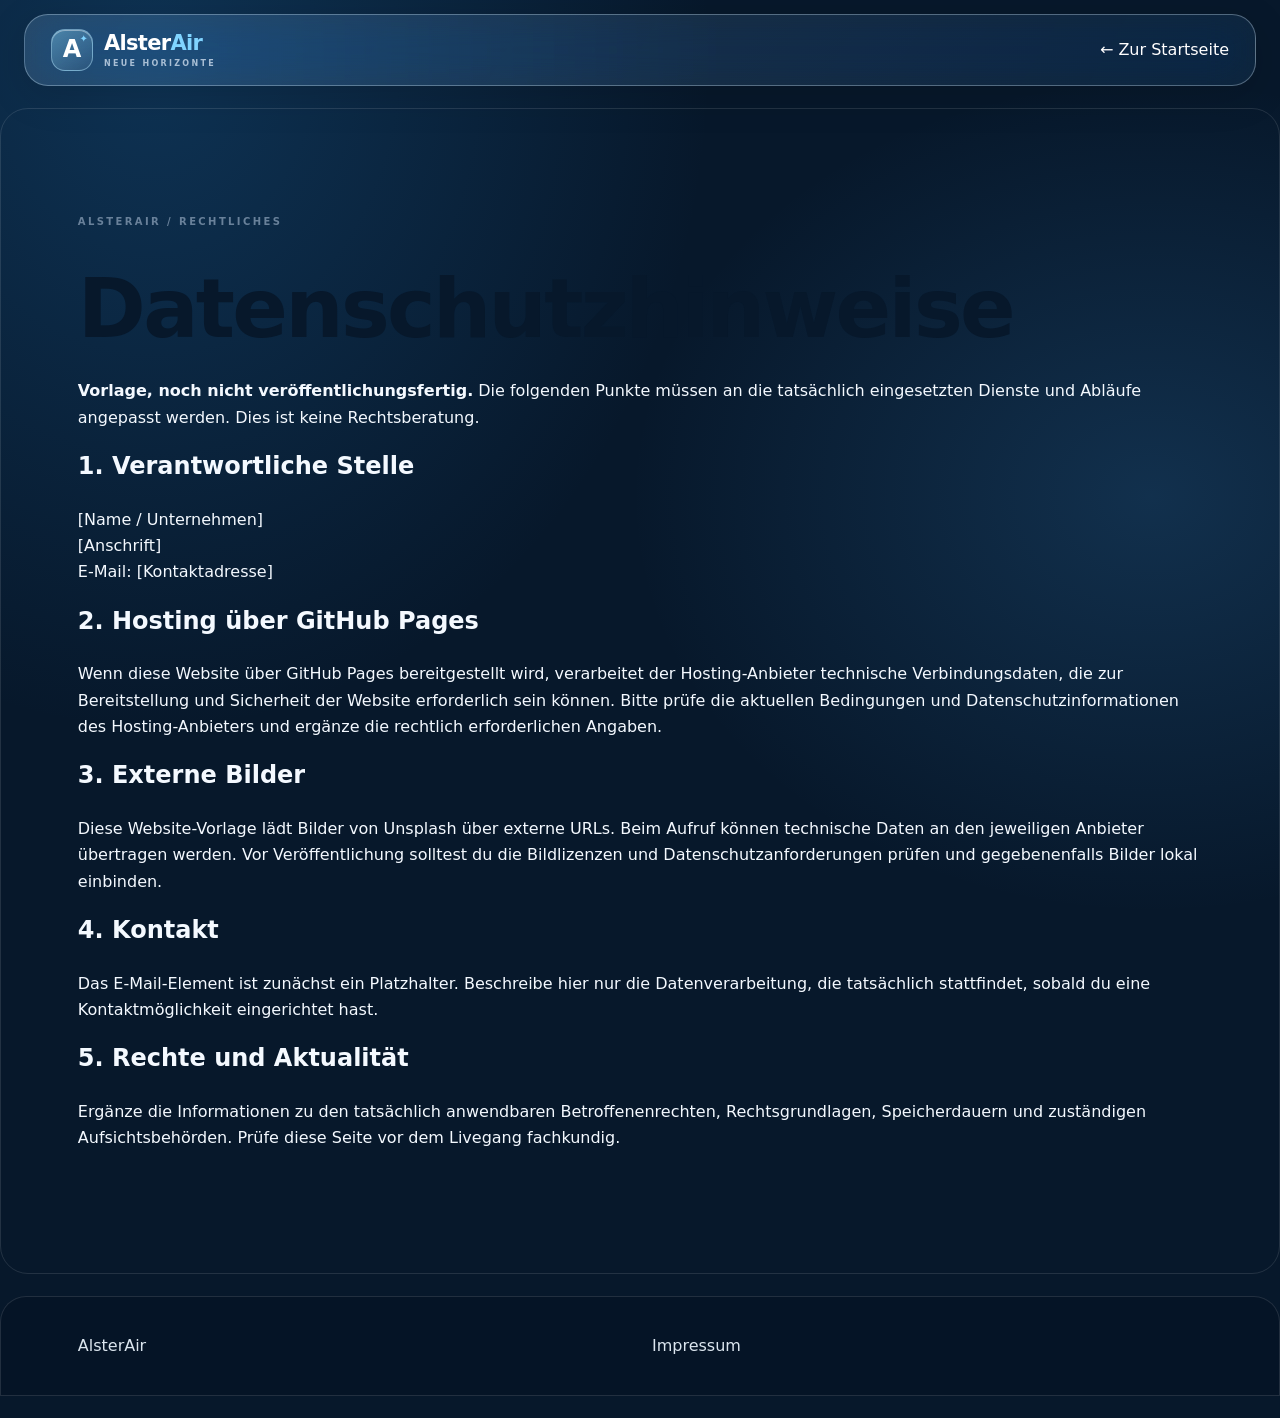
<file: datenschutz.html>
<!doctype html>
<html lang="de"><head><meta charset="utf-8"><meta name="viewport" content="width=device-width,initial-scale=1"><meta name="robots" content="noindex"><title>Datenschutz | AlsterAir</title><link rel="stylesheet" href="styles.css"></head><body><header class="site-header"><a class="brand" href="index.html"><span class="brand-mark">A<span>✦</span></span><span class="brand-name">Alster<span>Air</span><small>NEUE HORIZONTE</small></span></a><a href="index.html">← Zur Startseite</a></header><main class="section-pad"><div class="section-kicker">ALSTERAIR / RECHTLICHES</div><h1 style="color:#07182b">Datenschutzhinweise</h1><p><strong>Vorlage, noch nicht veröffentlichungsfertig.</strong> Die folgenden Punkte müssen an die tatsächlich eingesetzten Dienste und Abläufe angepasst werden. Dies ist keine Rechtsberatung.</p><h2>1. Verantwortliche Stelle</h2><p>[Name / Unternehmen]<br>[Anschrift]<br>E-Mail: [Kontaktadresse]</p><h2>2. Hosting über GitHub Pages</h2><p>Wenn diese Website über GitHub Pages bereitgestellt wird, verarbeitet der Hosting-Anbieter technische Verbindungsdaten, die zur Bereitstellung und Sicherheit der Website erforderlich sein können. Bitte prüfe die aktuellen Bedingungen und Datenschutzinformationen des Hosting-Anbieters und ergänze die rechtlich erforderlichen Angaben.</p><h2>3. Externe Bilder</h2><p>Diese Website-Vorlage lädt Bilder von Unsplash über externe URLs. Beim Aufruf können technische Daten an den jeweiligen Anbieter übertragen werden. Vor Veröffentlichung solltest du die Bildlizenzen und Datenschutzanforderungen prüfen und gegebenenfalls Bilder lokal einbinden.</p><h2>4. Kontakt</h2><p>Das E-Mail-Element ist zunächst ein Platzhalter. Beschreibe hier nur die Datenverarbeitung, die tatsächlich stattfindet, sobald du eine Kontaktmöglichkeit eingerichtet hast.</p><h2>5. Rechte und Aktualität</h2><p>Ergänze die Informationen zu den tatsächlich anwendbaren Betroffenenrechten, Rechtsgrundlagen, Speicherdauern und zuständigen Aufsichtsbehörden. Prüfe diese Seite vor dem Livegang fachkundig.</p></main><footer class="site-footer"><a href="index.html">AlsterAir</a><a href="impressum.html">Impressum</a></footer></body></html>
</file>
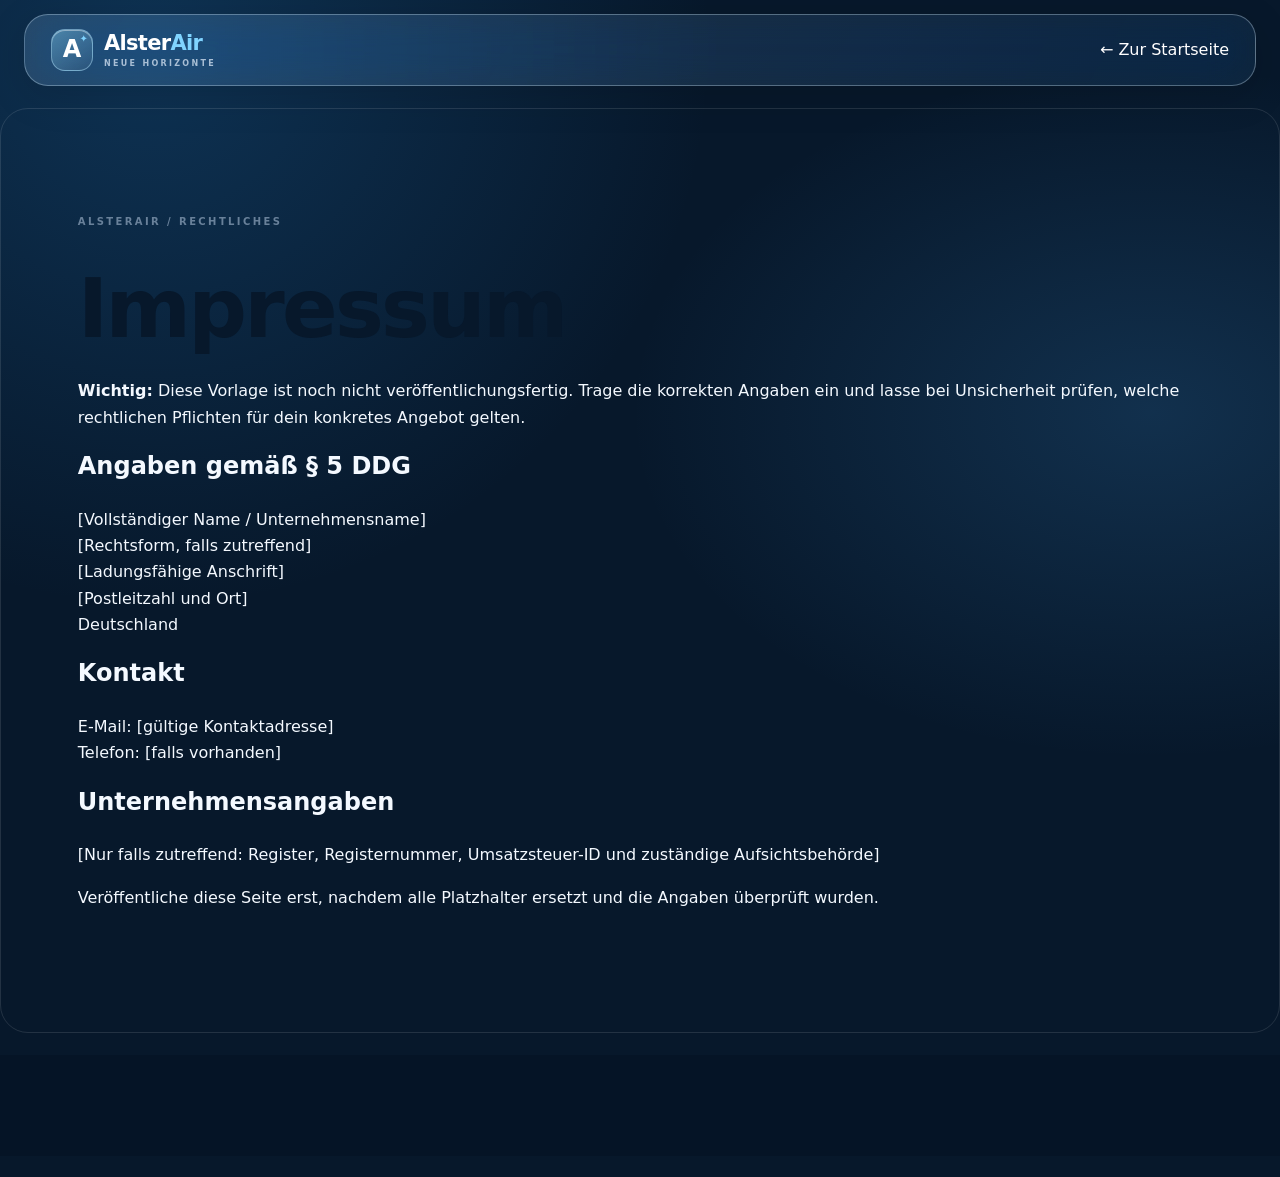
<file: impressum.html>
<!doctype html>
<html lang="de"><head><meta charset="utf-8"><meta name="viewport" content="width=device-width,initial-scale=1"><meta name="robots" content="noindex"><title>Impressum | AlsterAir</title><link rel="stylesheet" href="styles.css"></head><body><header class="site-header"><a class="brand" href="index.html"><span class="brand-mark">A<span>✦</span></span><span class="brand-name">Alster<span>Air</span><small>NEUE HORIZONTE</small></span></a><a href="index.html">← Zur Startseite</a></header><main class="section-pad"><div class="section-kicker">ALSTERAIR / RECHTLICHES</div><h1 style="color:#07182b">Impressum</h1><p><strong>Wichtig:</strong> Diese Vorlage ist noch nicht veröffentlichungsfertig. Trage die korrekten Angaben ein und lasse bei Unsicherheit prüfen, welche rechtlichen Pflichten für dein konkretes Angebot gelten.</p><h2>Angaben gemäß § 5 DDG</h2><p>[Vollständiger Name / Unternehmensname]<br>[Rechtsform, falls zutreffend]<br>[Ladungsfähige Anschrift]<br>[Postleitzahl und Ort]<br>Deutschland</p><h2>Kontakt</h2><p>E-Mail: [gültige Kontaktadresse]<br>Telefon: [falls vorhanden]</p><h2>Unternehmensangaben</h2><p>[Nur falls zutreffend: Register, Registernummer, Umsatzsteuer-ID und zuständige Aufsichtsbehörde]</p><p>Veröffentliche diese Seite erst, nachdem alle Platzhalter ersetzt und die Angaben überprüft wurden.</p></main><footer class="site-footer"><a href="index.html">AlsterAir</a><a href="datenschutz.html">Datenschutz</a></footer></body></html>
</file>
<file: styles.css>
:root{--navy:#07182b;--navy2:#0d2945;--blue:#9ec8f2;--ice:#edf4fb;--ink:#13253a;--muted:#637386;--white:#fff;--line:#d9e2eb;--max:1240px}*{box-sizing:border-box}html{scroll-behavior:smooth;scroll-padding-top:88px}body{margin:0;font-family:Inter,ui-sans-serif,system-ui,-apple-system,BlinkMacSystemFont,"Segoe UI",sans-serif;color:var(--ink);background:#fff;line-height:1.65}a{color:inherit;text-decoration:none}img{display:block;max-width:100%}.skip-link{position:absolute;left:-999px;top:1rem;background:#fff;padding:.7rem;z-index:100}.skip-link:focus{left:1rem}.site-header{height:84px;padding:0 max(5vw,24px);display:flex;align-items:center;justify-content:space-between;background:var(--navy);color:#fff;position:sticky;top:0;z-index:20;border-bottom:1px solid #ffffff1b}.brand{display:flex;align-items:center;gap:11px}.brand-mark{width:42px;height:42px;border:1px solid #a9cbed;border-radius:50%;display:grid;place-items:center;font-size:24px;font-weight:800;position:relative;color:#fff}.brand-mark>span{font-size:10px;color:var(--blue);position:absolute;right:4px;top:1px}.brand-name{font-size:21px;font-weight:750;letter-spacing:-.7px;line-height:1.1}.brand-name>span{color:var(--blue)}.brand-name small{display:block;font-size:8px;letter-spacing:2.3px;color:#a9bfd5;margin-top:5px;font-weight:600}.site-nav{display:flex;align-items:center;gap:clamp(18px,3vw,40px);font-size:13px;font-weight:600}.site-nav a{color:#e1eaf3;transition:color .2s}.site-nav a:hover,.footer-links a:hover{color:var(--blue)}.site-nav .nav-contact{padding:11px 17px;border:1px solid #7d9dbb;border-radius:3px}.nav-contact span{margin-left:9px}.menu-toggle{display:none;background:none;border:0;padding:8px}.menu-toggle span{display:block;width:24px;height:2px;background:#fff;margin:5px}.hero{position:relative;min-height:min(760px,calc(100svh - 84px));display:flex;align-items:center;overflow:hidden;background:var(--navy);color:#fff}.hero-image,.hero-shade{position:absolute;inset:0}.hero-image{background-image:url("https://images.unsplash.com/photo-1436491865332-7a61a109cc05?auto=format&fit=crop&w=2200&q=90");background-size:cover;background-position:center 46%;transform:scale(1.015)}.hero-shade{background:linear-gradient(90deg,rgba(4,17,31,.88) 0%,rgba(4,17,31,.65) 44%,rgba(4,17,31,.08) 100%),linear-gradient(0deg,rgba(4,17,31,.48),transparent 25%)}.hero-content{position:relative;z-index:1;max-width:var(--max);width:100%;margin:0 auto;padding:100px 6vw 125px}.eyebrow,.section-kicker{font-size:10px;font-weight:800;letter-spacing:2.2px}.eyebrow{color:#c5d9ee;display:flex;align-items:center;gap:13px}.eyebrow-line{width:35px;height:1px;background:var(--blue)}h1,h2,h3,p{margin-top:0}h1{font-size:clamp(42px,6.5vw,82px);line-height:1.07;letter-spacing:-3.6px;font-weight:650;margin:26px 0}.hero h1 em,h2 em{font-family:Georgia,"Times New Roman",serif;font-weight:400}.hero h1 em{color:#b9d9f7}.hero-copy{font-size:16px;color:#d4dfeb;max-width:490px;line-height:1.8}.hero-actions{display:flex;align-items:center;gap:28px;margin-top:34px}.button{display:inline-flex;align-items:center;gap:30px;padding:14px 18px;font-size:12px;font-weight:750;border-radius:3px;transition:transform .2s,background .2s}.button:hover{transform:translateY(-2px)}.button-light{background:#fff;color:var(--navy)}.button span{font-size:17px}.text-link{font-size:12px;color:#fff;font-weight:650}.text-link span{padding-left:9px;color:var(--blue)}.hero-bottom{position:absolute;bottom:0;left:0;right:0;padding:20px 6vw;display:flex;justify-content:space-between;border-top:1px solid #ffffff38;color:#e0eaf3;font-size:9px;letter-spacing:1.8px}.section-pad{padding:105px max(6vw,24px)}.section-kicker{color:#69819a;margin-bottom:34px}.intro{background:var(--ice)}.intro-grid,.section-heading,.contact-grid{display:grid;grid-template-columns:1.1fr .9fr;gap:8vw}.intro h2,.section-heading h2,.about h2,.contact h2{font-size:clamp(36px,4.5vw,59px);line-height:1.12;letter-spacing:-2px;font-weight:650;margin:0}.intro h2 em,.section-heading h2 em,.about h2 em,.contact h2 em{color:#416d97}.intro-text{max-width:510px;color:#4b5c6d;font-size:15px}.intro-text p{margin-bottom:18px}.arrow-link{display:inline-flex;align-items:center;gap:28px;margin-top:14px;font-size:12px;font-weight:800;border-bottom:1px solid #8299ad;padding-bottom:8px}.arrow-link span{color:#4779a6;font-size:17px}.fleet{background:#fff}.section-heading{align-items:end;margin-bottom:42px}.section-heading>p{max-width:430px;margin:0 0 5px;color:var(--muted);font-size:14px}.fleet-feature{height:500px;position:relative;overflow:hidden;background:var(--navy)}.fleet-feature>img{width:100%;height:100%;object-fit:cover;filter:brightness(.78)}.fleet-overlay{position:absolute;left:7%;bottom:11%;max-width:510px;color:#fff}.pill{display:inline-block;border:1px solid #ffffff90;padding:6px 10px;font-size:9px;letter-spacing:1.5px}.fleet-overlay h3{font-size:clamp(30px,4vw,48px);line-height:1.13;letter-spacing:-1.5px;margin:20px 0 12px}.fleet-overlay p{max-width:410px;font-size:13px;color:#e2eaf1}.fleet-index{position:absolute;right:28px;top:25px;color:#fff;font-size:10px;letter-spacing:2px}.fine-print{font-size:10px;color:#8190a0;margin:12px 0 0}.destinations{background:#f2f6fa}.destination-grid{display:grid;grid-template-columns:1.3fr 1fr 1fr;gap:18px}.destination-card{position:relative;height:330px;overflow:hidden;background:#d8e2ec}.destination-card:after{content:"";position:absolute;inset:35% 0 0;background:linear-gradient(transparent,rgba(4,17,31,.8))}.destination-card img{width:100%;height:100%;object-fit:cover;transition:transform .5s}.destination-card:hover img{transform:scale(1.045)}.destination-label{position:absolute;z-index:1;bottom:22px;left:23px;color:#fff}.destination-label span{font-size:9px;letter-spacing:1.6px}.destination-label h3{font-size:23px;font-weight:550;margin:5px 0 0}.about{display:grid;grid-template-columns:1fr 1fr;align-items:center;gap:9vw}.about-photo{position:relative;height:550px;background:var(--ice)}.about-photo img{width:100%;height:100%;object-fit:cover}.about-photo>span{position:absolute;left:20px;bottom:20px;background:#07182bd9;color:#fff;padding:10px 13px;font-size:9px;letter-spacing:1.6px}.about-copy .section-kicker{margin-bottom:25px}.about-copy>p{color:var(--muted);font-size:14px;margin:24px 0}.news{background:var(--ice)}.news-card{display:grid;grid-template-columns:120px 1fr 40px;gap:30px;padding:34px 0;border-top:1px solid #cbd8e4;border-bottom:1px solid #cbd8e4;align-items:start;margin-top:45px}.news-date{display:flex;flex-direction:column}.news-date span:first-child{font-family:Georgia,serif;font-size:42px;line-height:1;color:#234e77}.news-date span:last-child{font-size:9px;letter-spacing:1.5px;color:#6d8093;margin-top:7px}.news-tag{font-size:9px;font-weight:800;letter-spacing:1.8px;color:#517ba1}.news-body h3{font-size:25px;margin:7px 0}.news-body p{max-width:700px;color:var(--muted);font-size:14px;margin-bottom:0}.news-arrow{font-size:22px;color:#416d97}.contact{background:var(--navy);color:#fff}.contact .section-kicker{color:#9bb9d7}.contact h2 em{color:#a7cdef}.contact-grid{align-items:center}.contact-grid>div:first-child>p{color:#b7c6d5;max-width:390px;margin-top:25px;font-size:14px}.contact-panel{padding:35px;background:#102a45;border:1px solid #294663}.contact-symbol{font-size:26px;color:var(--blue)}.contact-panel h3{font-size:22px;margin:15px 0 8px}.contact-panel p{color:#c2d0de;font-size:13px}.contact-panel .button{margin:10px 0 15px}.contact-panel small{display:block;color:#8fa5bb;font-size:10px}.site-footer{background:#04111f;color:#dce6ef;padding:36px max(6vw,24px);display:grid;grid-template-columns:1fr 1fr;gap:24px;align-items:center}.footer-brand{justify-self:start}.site-footer>p{justify-self:center;color:#94a9bd;font-family:Georgia,serif;font-style:italic}.footer-links{justify-self:end;display:flex;gap:22px;font-size:11px}.site-footer>small{color:#7e94a9;font-size:10px}.site-footer .brand-mark{width:36px;height:36px;font-size:20px}.site-footer .brand-name{font-size:18px}.site-footer .brand-name small{font-size:7px}@media(max-width:800px){.site-header{height:72px}.menu-toggle{display:block;cursor:pointer}.site-nav{display:none;position:absolute;top:72px;left:0;right:0;background:var(--navy);padding:20px 6vw 28px;align-items:stretch;gap:0;flex-direction:column;border-top:1px solid #ffffff22}.site-nav.open{display:flex}.site-nav a{padding:13px 0}.site-nav .nav-contact{padding:12px;margin-top:8px}.hero{min-height:650px}.hero-content{padding-top:85px;padding-bottom:120px}h1{letter-spacing:-2px}.section-pad{padding-top:75px;padding-bottom:75px}.intro-grid,.section-heading,.contact-grid{grid-template-columns:1fr;gap:25px}.section-heading{align-items:start}.fleet-feature{height:430px}.destination-grid{grid-template-columns:1fr 1fr}.destination-card-wide{grid-column:1/-1}.destination-card{height:280px}.about{grid-template-columns:1fr;gap:42px}.about-photo{height:400px}.news-card{grid-template-columns:70px 1fr 20px;gap:16px}.site-footer{grid-template-columns:1fr 1fr}.site-footer>p{display:none}.footer-links{gap:13px;flex-wrap:wrap}}@media(max-width:480px){.hero-bottom{font-size:8px;letter-spacing:1px;padding:16px 6vw}.hero-actions{align-items:flex-start;flex-direction:column;gap:20px}.destination-grid{grid-template-columns:1fr}.destination-card-wide{grid-column:auto}.destination-card{height:300px}.fleet-feature{height:430px}.fleet-overlay{left:22px;right:20px;bottom:25px}.about-photo{height:330px}.news-card{grid-template-columns:1fr 24px;gap:15px}.news-date{grid-column:1/-1;flex-direction:row;align-items:center;gap:12px}.news-date span:first-child{font-size:30px}.news-date span:last-child{margin:0}.news-body{grid-column:1}.news-arrow{grid-column:2;grid-row:2}.contact-panel{padding:25px}.footer-links{grid-column:1/-1;justify-self:start}.site-footer>small{grid-column:1/-1}}@media(prefers-reduced-motion:reduce){html{scroll-behavior:auto}*,*::before,*::after{transition:none!important}}
/* Liquid Glass refresh */
:root{--navy:#06172b;--navy2:#0a2c50;--blue:#80d4ff;--ice:#edf6ff;--line:#ffffff35}
body{background:#07182b;color:#f4f9ff;background-image:radial-gradient(ellipse at 12% 4%,#1c68a655,transparent 35%),radial-gradient(ellipse at 90% 35%,#3c91d633,transparent 32%)}
.site-header{margin:14px auto 0;width:calc(100% - 48px);max-width:1500px;height:72px;padding:0 26px;border:1px solid #d9efff55;border-radius:24px;background:linear-gradient(120deg,#d9efff25,#8cc9ff12);backdrop-filter:blur(24px) saturate(155%);-webkit-backdrop-filter:blur(24px) saturate(155%);box-shadow:0 10px 40px #0002;}
.brand-mark{border-radius:14px;background:linear-gradient(145deg,#8bdcff66,#ffffff0c);box-shadow:inset 0 1px #ffffff65;border-color:#b5e8ff75}.site-nav a{border-radius:999px;padding:10px 15px}.site-nav .nav-contact{background:#8fd7ff25;border:1px solid #d5f1ff65;border-radius:999px;padding:10px 17px;box-shadow:inset 0 1px #ffffff35}.hero{min-height:min(780px,calc(100svh - 86px));margin-top:14px;border-radius:28px;max-width:calc(100% - 32px);margin-left:auto;margin-right:auto;border:1px solid #d7edff35;box-shadow:0 30px 90px #0003}.hero-shade{background:linear-gradient(90deg,rgba(3,15,31,.86),rgba(3,15,31,.48) 48%,rgba(3,15,31,.04)),linear-gradient(0deg,rgba(3,15,31,.6),transparent 35%)}.hero-content{padding-left:clamp(28px,7vw,110px)}h1{letter-spacing:-2.7px}.hero h1 em{color:#8edaff}.button{border-radius:999px;padding:14px 21px;box-shadow:0 8px 24px #00162d30}.button-light{background:linear-gradient(135deg,#fff,#dcefff);color:#092341}.button-glass{background:#ffffff25;color:white;border:1px solid #ffffff70;backdrop-filter:blur(15px);-webkit-backdrop-filter:blur(15px);margin-top:10px}.section-pad{margin:22px auto;max-width:1500px;border-radius:28px;border:1px solid #ffffff1d}.intro,.destinations,.news{background:linear-gradient(135deg,#e9f5fffa,#d4e8f8f2);color:#10243b}.fleet{background:linear-gradient(145deg,#0d2d4d,#07182b);color:#f3f8ff}.section-kicker{letter-spacing:2.4px}.fleet-feature{border-radius:25px;border:1px solid #ffffff55;box-shadow:0 24px 65px #0004}.fleet-feature>img{transition:transform .7s}.fleet-feature:hover>img{transform:scale(1.035)}.fleet-overlay{background:linear-gradient(130deg,#05172b9c,#0a315055);padding:28px;border:1px solid #ffffff38;border-radius:22px;backdrop-filter:blur(14px);-webkit-backdrop-filter:blur(14px)}.destination-card{border-radius:22px;border:1px solid #ffffff4a;box-shadow:0 15px 40px #00162b20}.about-photo{border-radius:24px;overflow:hidden;border:1px solid #ffffff5a}.contact{background:linear-gradient(135deg,#0a2d4d,#06172b);border-color:#ffffff30}.contact-panel{border-radius:24px;background:linear-gradient(135deg,#ffffff22,#ffffff08);border:1px solid #ffffff40;backdrop-filter:blur(18px);-webkit-backdrop-filter:blur(18px);box-shadow:inset 0 1px #ffffff30}.news-card{border-color:#9ebbd0}.site-footer{max-width:1500px;margin:22px auto;border-radius:26px 26px 0 0;border:1px solid #ffffff1d;background:#061426cc;backdrop-filter:blur(20px);-webkit-backdrop-filter:blur(20px)}.arrow-link{border-color:#8caec9}.menu-toggle{border-radius:12px;background:#ffffff18}
@media(max-width:800px){.site-header{width:calc(100% - 24px);margin-top:12px;padding:0 16px;border-radius:19px}.site-nav{top:72px;left:0;right:0;border-radius:0 0 20px 20px;background:#07182bf2;backdrop-filter:blur(20px)}.hero{max-width:calc(100% - 24px);border-radius:22px;min-height:620px}.hero-content{padding-left:28px;padding-right:28px}.section-pad{margin:12px;border-radius:22px}.fleet-overlay{left:16px;right:16px;padding:20px}.site-footer{margin:12px;border-radius:22px}}

/* Dedicated fleet page */
.fleet-page{color:#f4f9ff}.fleet-hero{display:grid;grid-template-columns:.8fr 1.2fr;gap:36px;align-items:center;background:linear-gradient(130deg,#0c2c4cdd,#07182bde);padding-top:70px;padding-bottom:70px}.fleet-page-copy h1{font-size:clamp(42px,5vw,70px);line-height:1.06;letter-spacing:-2.5px;margin:22px 0}.fleet-page-copy h1 em{color:#8edaff;font-weight:400}.fleet-page-copy .hero-copy{color:#d3e3f1}.fleet-art-wrap{position:relative;border:1px solid #ffffff66;border-radius:25px;overflow:hidden;box-shadow:0 30px 80px #0005;background:#0a2540}.fleet-art{width:100%;height:100%;min-height:300px;max-height:470px;object-fit:cover}.image-glass-label{position:absolute;bottom:18px;left:18px;padding:11px 15px;border-radius:999px;background:#07182bbd;border:1px solid #ffffff55;backdrop-filter:blur(18px);font-size:10px;letter-spacing:1.4px}.status-dot{display:inline-block;width:7px;height:7px;border-radius:50%;background:#7ee3bc;margin-right:8px;box-shadow:0 0 10px #7ee3bc}.fleet-details{background:linear-gradient(135deg,#0b2947,#07182b)}.fleet-details .section-kicker{color:#8cb9df}.fleet-details .section-heading h2{color:#fff}.fleet-details .section-heading h2 em{color:#8edaff}.fleet-details .section-heading>p{color:#b6c9da}.aircraft-grid{display:grid;grid-template-columns:repeat(3,minmax(0,1fr));gap:18px;margin-top:38px}.aircraft-card{position:relative;padding:28px;border-radius:23px;border:1px solid #ffffff48;background:linear-gradient(145deg,#ffffff24,#ffffff08);box-shadow:inset 0 1px #ffffff35;backdrop-filter:blur(18px);-webkit-backdrop-filter:blur(18px);min-height:220px}.aircraft-number{position:absolute;top:20px;right:22px;font-size:11px;letter-spacing:2px;color:#a8c7e3}.aircraft-icon{display:grid;place-items:center;width:48px;height:48px;border-radius:16px;background:linear-gradient(135deg,#8edaff55,#ffffff12);border:1px solid #ffffff55;color:#9fe0ff;font-size:23px}.aircraft-card h3{font-size:23px;margin:20px 0 7px}.aircraft-card p{font-size:13px;color:#bed0df;margin-bottom:20px}.aircraft-tag{display:inline-block;padding:6px 9px;border:1px solid #8bc9f366;border-radius:999px;color:#9ddcff;font-size:9px;letter-spacing:1.2px}.fleet-back{margin-top:28px}@media(max-width:800px){.fleet-hero{grid-template-columns:1fr;gap:28px;padding-top:44px;padding-bottom:44px}.fleet-art{min-height:240px}.aircraft-grid{grid-template-columns:1fr}.aircraft-card{min-height:180px}}@media(prefers-reduced-motion:reduce){.fleet-feature>img{transition:none}}
</file>
